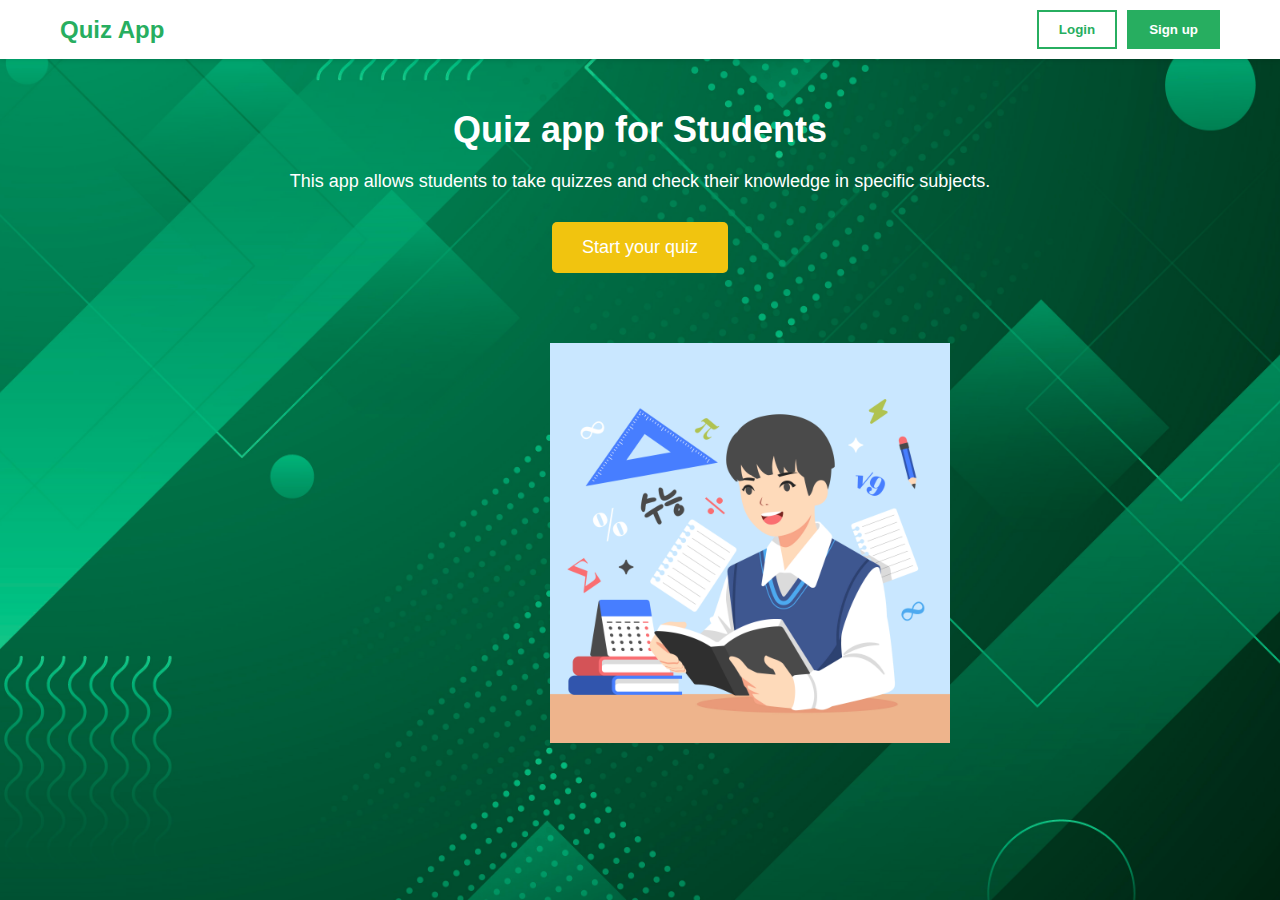
<file: webpage.html>
<!DOCTYPE html>
<html lang="en">
<head>
    <meta charset="UTF-8">
    <meta name="viewport" content="width=device-width, initial-scale=1.0">
    <title>Quiz App for Professionals</title>
    <link rel="stylesheet" href="sstyles.css">
</head>
<body>
    <header>
        <div class="navbar">
            <div class="logo">
                <h1>Quiz App</h1>
            </div>
            <nav>
                <!-- <ul>
                    <li><a href="#">Product</a></li>
                    <li><a href="#">Who it's for</a></li>
                    <li><a href="#">Use cases</a></li>
                    <li><a href="#">Pricing</a></li>
                    <li><a href="#">Resources</a></li>
                </ul> -->
            </nav>
            <div class="auth-buttons">
                <button class="login">Login</button>
                <button class="signup">Sign up</button>
            </div>
        </div>
    </header>
    <main>
        <section class="hero">
            <h2>Quiz app for Students</h2>
            <p>This app allows students to take quizzes and check their knowledge in specific subjects.</p>
            <!-- <button class="cta-button">Start your quiz</button> -->
            <a href="index.html"><button class="cta-button">Start your quiz</button></a>
        </section>


        <section class="image-section">
            <img src="8865364.jpg" alt="Description of image" class="center-image">
        </section>
        <!-- <section class="quiz-section">
            <div class="quiz-card">
                <h3>Skills and knowledge assessment</h3>
                <div class="quiz-details">
                    <div class="test-config">
                        <p>Test configuration</p>
                        <div class="progress-bar">
                            <div class="progress" style="width: 100%;"></div>
                        </div>
                    </div>
                    <div class="test-results">
                        <p>Test progress & results</p>
                        <div class="result">
                            <span>Respondent: Sophie Lewis</span>
                            <button class="action-button">Download</button>
                            <button class="action-button">Send</button>
                        </div>
                    </div>
                </div>
            </div>
        </section> -->
    </main>
</body>
</html>
</file>
<file: sstyles.css>
* {
    margin: 0;
    padding: 0;
    box-sizing: border-box;
}

body {
    font-family: Arial, sans-serif;
    /* background-color: #f4f4f4; */
    background: url('3161025.jpg') no-repeat center center fixed; /* Replace with your image path */
    background-size: cover;
}

header {
    background-color: #fff;
    box-shadow: 0 2px 4px rgba(0,0,0,0.1);
}

.navbar {
    display: flex;
    justify-content: space-between;
    align-items: center;
    padding: 10px 20px;
    max-width: 1200px;
    margin: 0 auto;
}

.navbar .logo h1 {
    font-size: 24px;
    color: #27ae60;
}

.navbar nav ul {
    list-style: none;
    display: flex;
}

.navbar nav ul li {
    margin-right: 20px;
}

.navbar nav ul li a {
    text-decoration: none;
    color: #333;
    font-weight: bold;
}

.auth-buttons {
    display: flex;
    align-items: center;
}

.auth-buttons .login,
.auth-buttons .signup {
    border: none;
    padding: 10px 20px;
    margin-left: 10px;
    cursor: pointer;
    font-weight: bold;
}

.auth-buttons .login {
    background-color: #fff;
    color: #27ae60;
    border: 2px solid #27ae60;
}

.auth-buttons .signup {
    background-color: #27ae60;
    color: #fff;
    border: 2px solid #27ae60;
}

.hero {
    text-align: center;
    padding: 50px 20px;
    /* background-color: #1abc9c; */
    color: #fff;
}

.hero h2 {
    font-size: 36px;
    margin-bottom: 20px;
}

.hero p {
    font-size: 18px;
    margin-bottom: 30px;
}

.cta-button {
    background-color: #f1c40f;
    color: #fff;
    border: none;
    padding: 15px 30px;
    font-size: 18px;
    cursor: pointer;
    border-radius: 5px;
}


.center-image {
    display: flex;
    justify-content: center;
    margin: 20px 0;
    height: 400px;
    width: 400px;
    margin-left: 550px;
}

.responsive-image {
    max-width: 100%;
    height: auto;
    width: 50%; /* Adjust the width as needed */
}


.quiz-section {
    display: flex;
    justify-content: center;
    padding: 20px;
}

.quiz-card {
    background-color: #fff;
    padding: 20px;
    border-radius: 10px;
    box-shadow: 0 0 10px rgba(0,0,0,0.1);
    width: 80%;
}

.quiz-card h3 {
    font-size: 24px;
    margin-bottom: 20px;
}

.quiz-details {
    display: flex;
    flex-direction: column;
}

.test-config,
.test-results {
    margin-bottom: 20px;
}

.test-config p,
.test-results p {
    font-weight: bold;
}

.progress-bar {
    width: 100%;
    height: 10px;
    background-color: #ddd;
    border-radius: 5px;
    overflow: hidden;
    margin-top: 5px;
}

.progress {
    height: 100%;
    background-color: #27ae60;
}

.result {
    display: flex;
    justify-content: space-between;
    align-items: center;
}

.result span {
    font-weight: bold;
}

.action-button {
    border: none;
    padding: 10px 20px;
    margin-left: 10px;
    cursor: pointer;
    background-color: #27ae60;
    color: #fff;
    border-radius: 5px;
}
</file>
